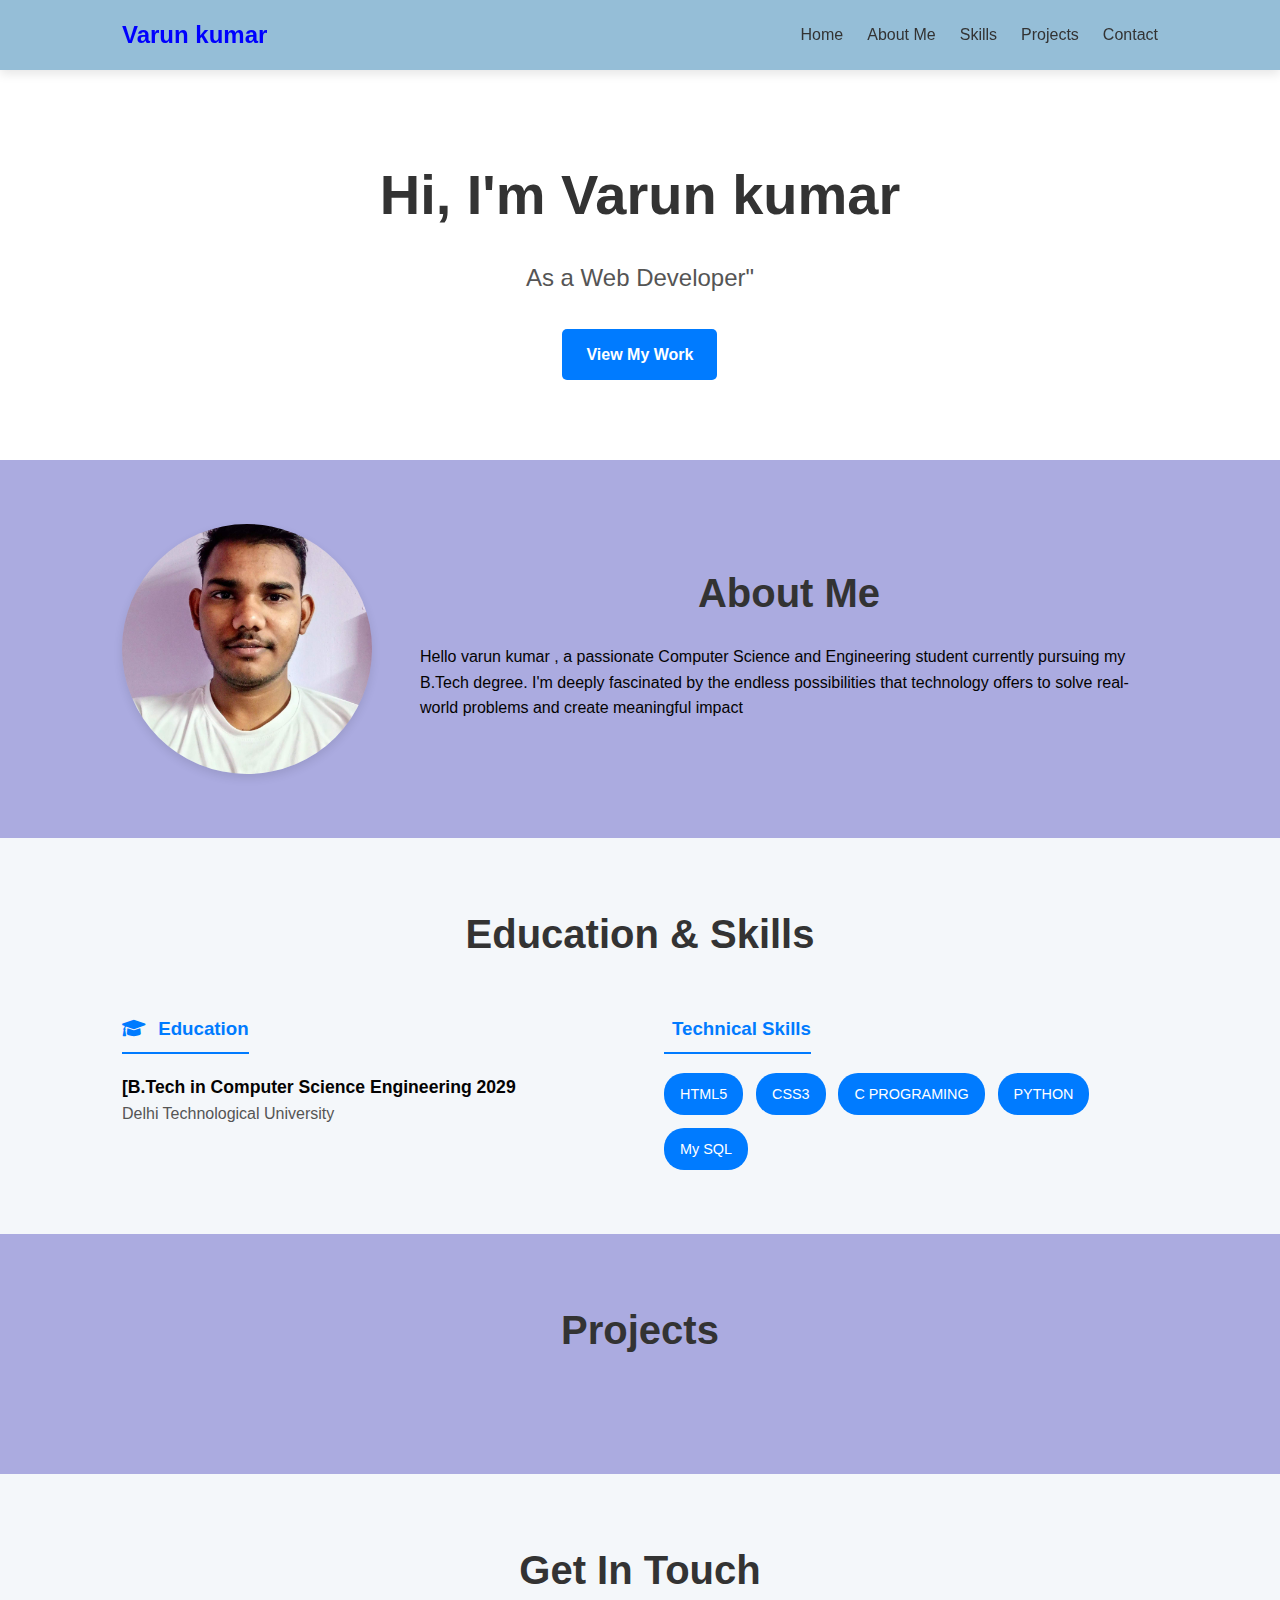
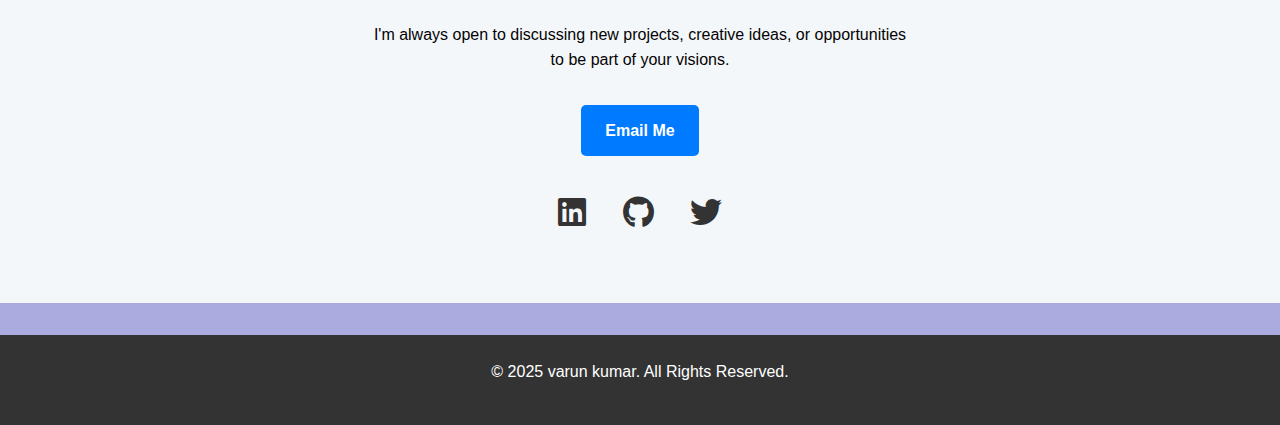
<file: index.html>
<!DOCTYPE html>
<html lang="en">
<head>
    <meta charset="UTF-8">
    <meta name="viewport" content="width=device-width, initial-scale=1.0">
    <title>varun kumar - Personal Portfolio</title>
    
    <link rel="stylesheet" href="style.css">
    
    <link rel="stylesheet" href="https://cdnjs.cloudflare.com/ajax/libs/font-awesome/6.0.0-beta3/css/all.min.css">
</head>
<body>

    <header class="header">
        <nav class="container">
            <a href="#home" class="logo">Varun kumar</a>
            <ul class="nav-links">
                <li><a href="#home">Home</a></li>
                <li><a href="#about">About Me</a></li>
                <li><a href="#skills">Skills</a></li>
                <li><a href="#projects">Projects</a></li>
                <li><a href="#contact">Contact</a></li>
            </ul>
        </nav>
    </header>

    <main>
        <section id="home" class="hero">
            <div class="container">
                <h1>Hi, I'm Varun kumar</h1>
                <p class="subtitle">As a Web Developer"</p>
                <a href="#projects" class="btn">View My Work</a>
            </div>
        </section>

        <section id="about">
            <div class="container about-content">
                <img src="varun.jpg" alt="varun kumar" class="profile-pic">
                <div class="about-text">
                    <h2>About Me</h2>
                    <p>
                        Hello varun kumar , a passionate Computer Science and Engineering student currently pursuing my B.Tech degree. I'm deeply fascinated by the endless possibilities that technology offers to solve real-world problems and create meaningful impact
                    </p>
                </div>
            </div>
        </section>

        <section id="skills" class="section-bg">
            <div class="container">
                <h2>Education & Skills</h2>
                <div class="skills-grid">
                    <div class="skills-column">
                        <h3><i class="fas fa-graduation-cap"></i> Education</h3>
                        <div class="education-item">
                            <strong>[B.Tech in Computer Science Engineering 2029</strong>
                            <p>Delhi Technological University</p>
                        </div>
                    </div>
                    
                    <div class="skills-column">
                        <h3><i class="Skill-code"></i> Technical Skills</h3>
                        <ul class="skills-list">
                            <li>HTML5</li>
                            <li>CSS3</li>
                            <li>C PROGRAMING</li>
                            <li>PYTHON</li>
                            <li>My SQL</li>
                    </div>
                </div>
            </div>
        </section>

        <section id="projects">
            <div class="container">
                <h2>Projects</h2>
                <div class="projects-grid">
                    
                    </div>
            </div>
        </section>

        <section id="contact" class="section-bg">
            <div class="container contact-content">
                <h2>Get In Touch</h2>
                <p>I'm always open to discussing new projects, creative ideas, or opportunities to be part of your visions.</p>
                <a href="mailto:varunkumar4308@gmail.com" class="btn">Email Me</a>
                
                <div class="social-links">
                    <a href="https://linkedin.com/" target="_blank" title="LinkedIn"><i class="fab fa-linkedin"></i></a>
                    <a href="https://github.com/" target="_blank" title="GitHub"><i class="fab fa-github"></i></a>
                    <a href="https://twitter.com/" target="_blank" title="Twitter"><i class="fab fa-twitter"></i></a>
                </div>
            </div>
        </section>
    </main>

    <footer>
        <div class="container">
            <p>&copy; 2025 varun kumar. All Rights Reserved.</p>
        </div>
    </footer>

</body>
</html>
</file>
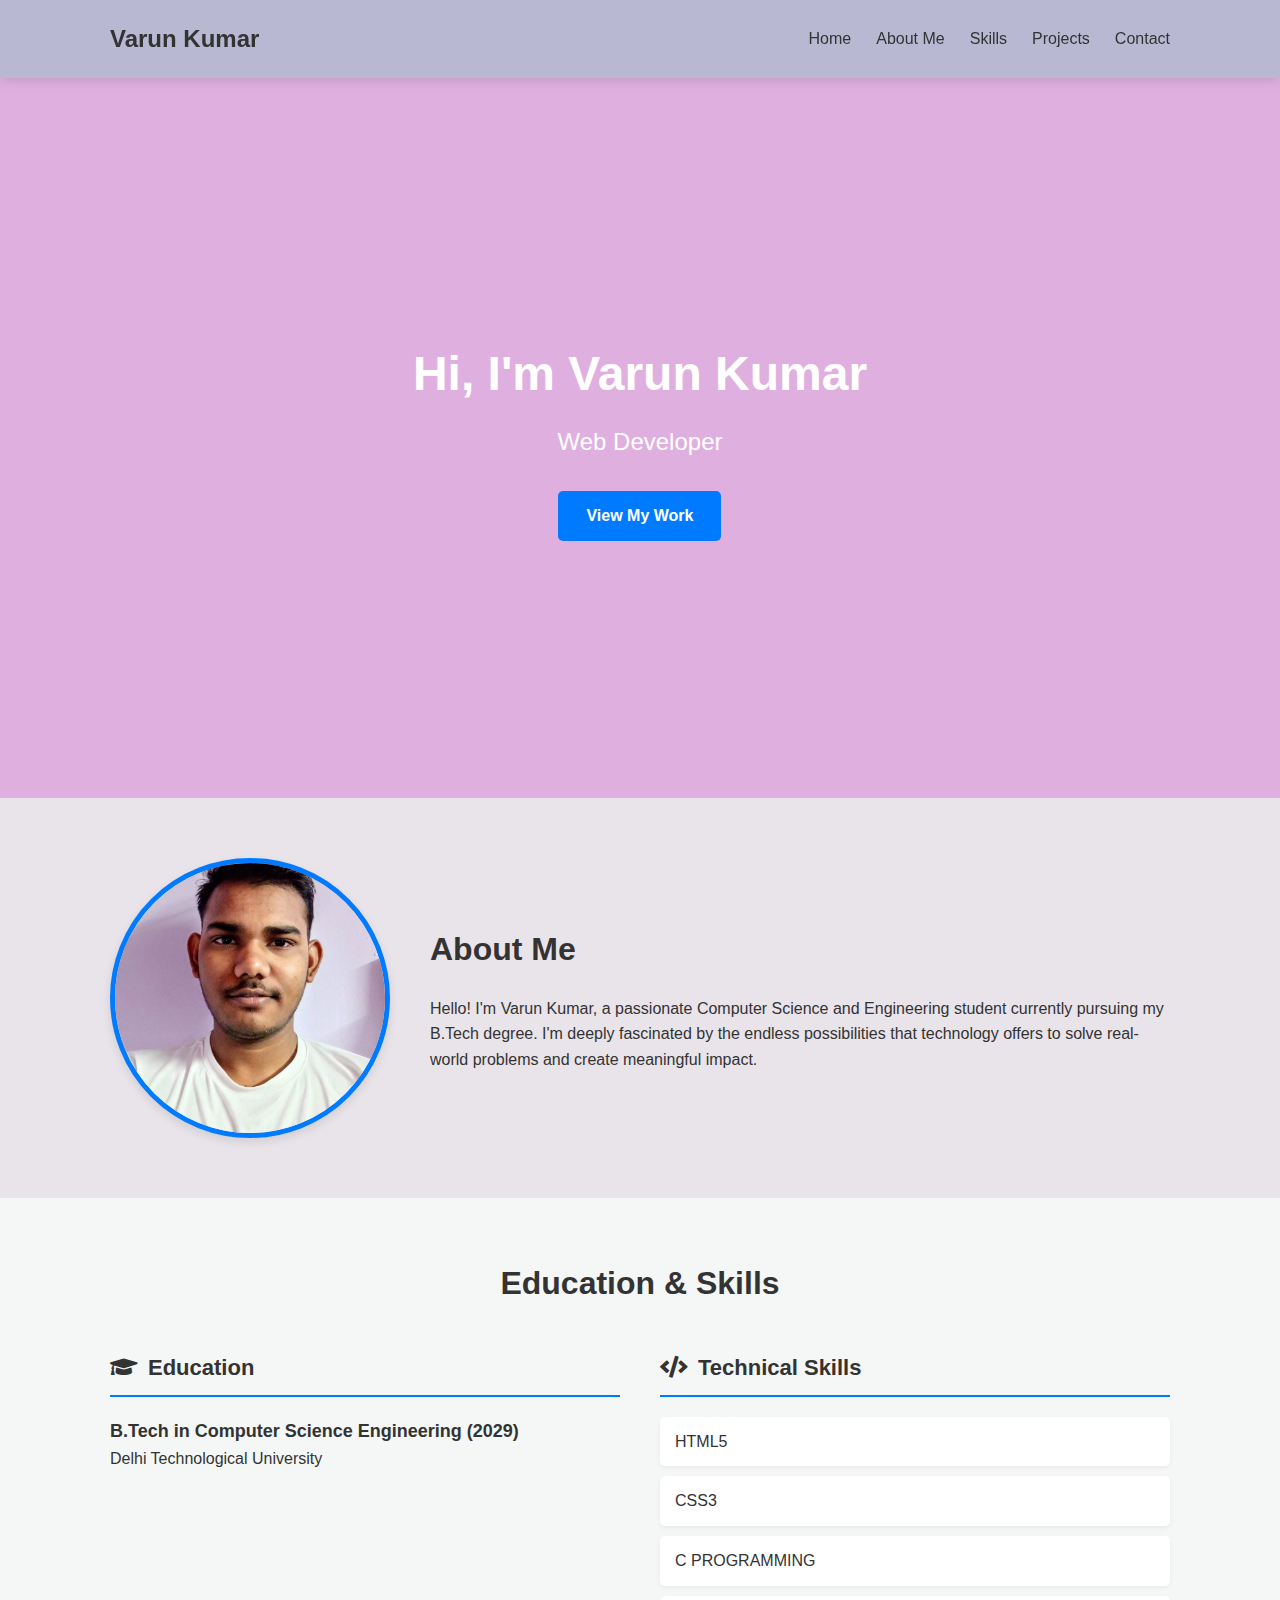
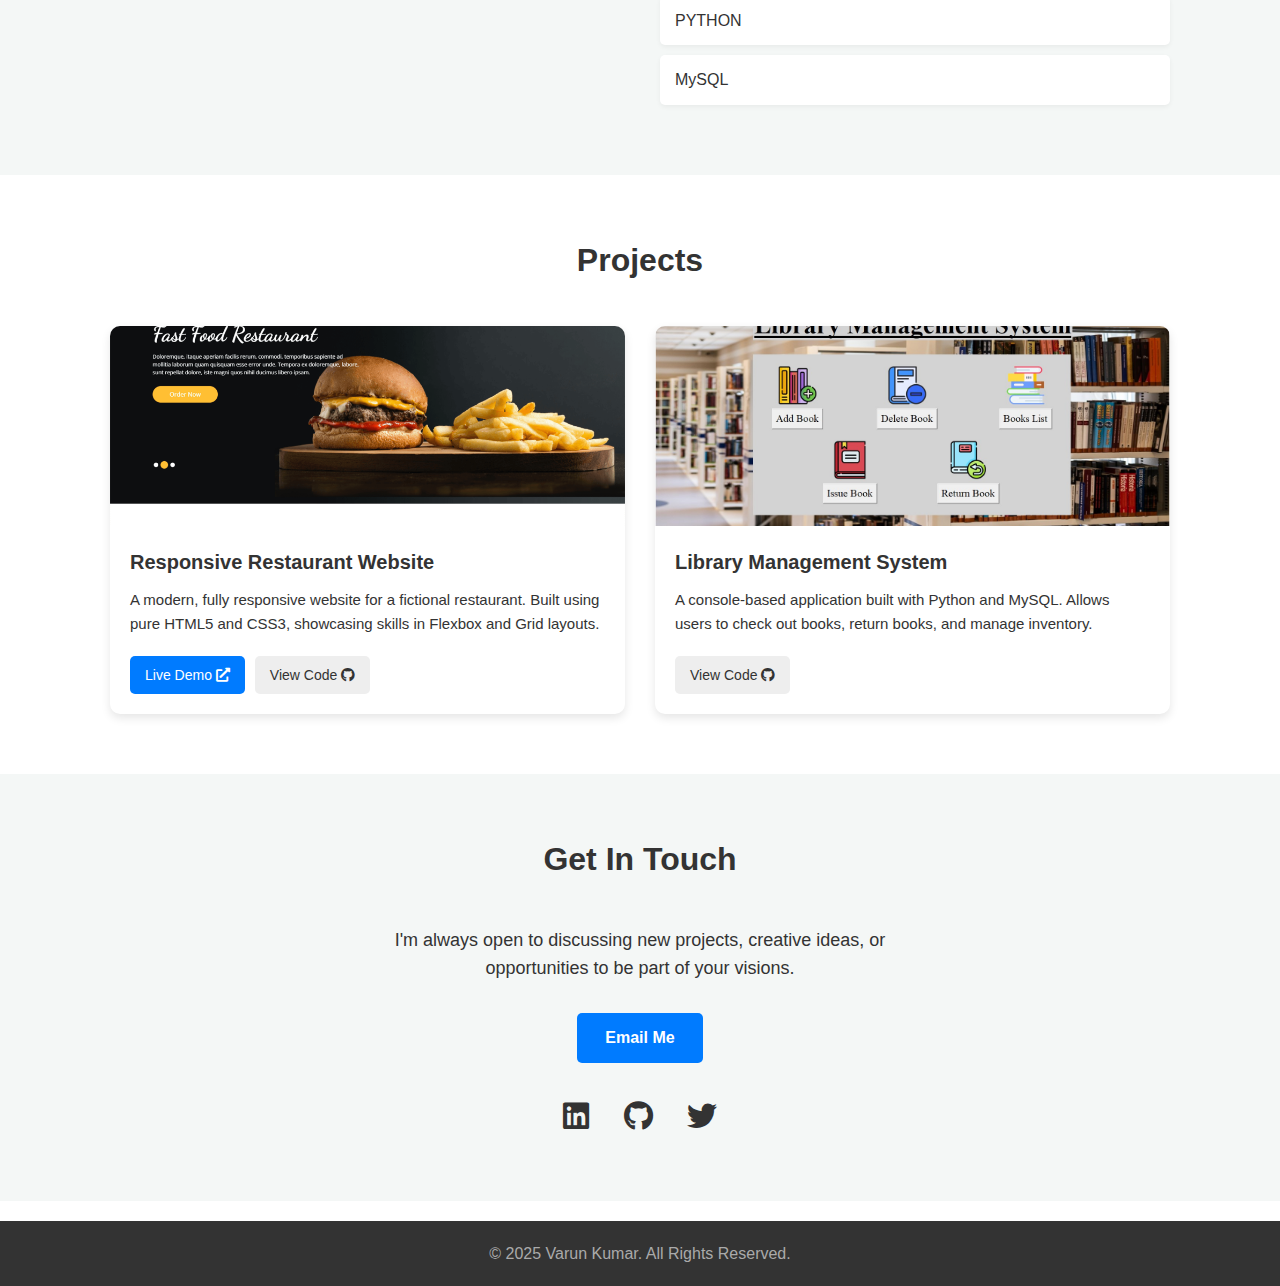
<file: 25-A06-050/index.html>
<!DOCTYPE html>
<html lang="en">
<head>
    <meta charset="UTF-8">
    <meta name="viewport" content="width=device-width, initial-scale=1.0">
    <title>Varun Kumar - Personal Portfolio</title>
    
    <link rel="stylesheet" href="style.css">
    
    <link rel="stylesheet" href="https://cdnjs.cloudflare.com/ajax/libs/font-awesome/5.15.4/css/all.min.css">
</head>
<body>

    <header class="header">
        <nav class="container">
            <a href="#home" class="logo">Varun Kumar</a>
            <ul class="nav-links">
                <li><a href="#home">Home</a></li>
                <li><a href="#about">About Me</a></li>
                <li><a href="#skills">Skills</a></li>
                <li><a href="#projects">Projects</a></li>
                <li><a href="#contact">Contact</a></li>
            </ul>
        </nav>
    </header>

    <main>
        <section id="home" class="hero">
            <div class="container">
                <h1>Hi, I'm Varun Kumar</h1>
                <p class="subtitle">Web Developer</p>
                <a href="#projects" class="btn">View My Work</a>
            </div>
        </section>

        <section id="about">
            <div class="container about-content">
                <img src="varun.jpg" alt="Varun Kumar" class="profile-pic">
                <div class="about-text">
                    <h2>About Me</h2>
                    <p>
                        Hello! I'm Varun Kumar, a passionate Computer Science and Engineering student currently pursuing my B.Tech degree. I'm deeply fascinated by the endless possibilities that technology offers to solve real-world problems and create meaningful impact.
                    </p>
                </div>
            </div>
        </section>

        <section id="skills" class="section-bg">
            <div class="container">
                <h2>Education & Skills</h2>
                <div class="skills-grid">
                    <div class="skills-column">
                        <h3><i class="fas fa-graduation-cap"></i> Education</h3>
                        <div class="education-item">
                            <strong>B.Tech in Computer Science Engineering (2029)</strong>
                            <p>Delhi Technological University</p>
                        </div>
                    </div>
                    
                    <div class="skills-column">
                        <h3><i class="fas fa-code"></i> Technical Skills</h3>
                        <ul class="skills-list">
                            <li>HTML5</li>
                            <li>CSS3</li>
                            <li>C PROGRAMMING</li>
                            <li>PYTHON</li>
                            <li>MySQL</li>
                        </ul>
                    </div>
                </div>
            </div>
        </section>

        <section id="projects">
            <div class="container">
                <h2>Projects</h2>
                <div class="projects-grid">
                    
                    <div class="project-card">
                        <img src="project1.jpg" alt="Project 1 Image">
                        <div class="project-content">
                            <h4>Responsive Restaurant Website</h4>
                            <p>A modern, fully responsive website for a fictional restaurant. Built using pure HTML5 and CSS3, showcasing skills in Flexbox and Grid layouts.</p>
                            <div class="project-links">
                                <a href="#" target="_blank" class="btn-project">Live Demo <i class="fas fa-external-link-alt"></i></a>
                                <a href="#" target="_blank" class="btn-project">View Code <i class="fab fa-github"></i></a>
                            </div>
                        </div>
                    </div>

                    <div class="project-card">
                        <img src="project2.jpg" alt="Project 2 Image">
                        <div class="project-content">
                            <h4>Library Management System</h4>
                            <p>A console-based application built with Python and MySQL. Allows users to check out books, return books, and manage inventory.</p>
                            <div class="project-links">
                                <a href="#" target="_blank" class="btn-project">View Code <i class="fab fa-github"></i></a>
                            </div>
                        </div>
                    </div>

                </div>
            </div>
        </section>

        <section id="contact" class="section-bg">
            <div class="container contact-content">
                <h2>Get In Touch</h2>
                <p>I'm always open to discussing new projects, creative ideas, or opportunities to be part of your visions.</p>
                <a href="mailto:varunkumar4308@gmail.com" class="btn">Email Me</a>
                
                <div class="social-links">
                    <a href="https://linkedin.com/" target="_blank" title="LinkedIn"><i class="fab fa-linkedin"></i></a>
                    <a href="https://github.com/" target="_blank" title="GitHub"><i class="fab fa-github"></i></a>
                    <a href="https://twitter.com/" target="_blank" title="Twitter"><i class="fab fa-twitter"></i></a>
                </div>
            </div>
        </section>
    </main>

    <footer>
        <div class="container">
            <p>&copy; 2025 Varun Kumar. All Rights Reserved.</p>
        </div>
    </footer>

</body>
</html>
</file>
<file: style.css>
:root {
    --primary-color: #007BFF;   /* A clean, professional blue */
    --secondary-color: #f4f7fa; /* Light grey background for sections */
    --dark-color: #333;         /* Main text color */
    --light-color: #fff;        /* White for cards and headers */
    --shadow: 0 4px 10px rgba(0,0,0,0.1);
}

* {
    margin: 0;
    padding: 0;
    box-sizing: border-box;
}

html {
    scroll-behavior: smooth; /* For smooth scrolling */
}

body {
    font-family: 'Helvetica Neue', Arial, sans-serif; /* Consistent typography (Instruction 3) */
    line-height: 1.6;
    background-color:rgb(171, 171, 224);
    color: rgb(4, 3, 3);
}

.container {
    max-width: 1100px;
    margin: 0 auto;
    padding: 0 2rem;
}

section {
    padding: 4rem 0;
}

.section-bg {
    background-color: var(--secondary-color);
}

h1, h2, h3 {
    margin-bottom: 1.2rem;
    color: var(--dark-color);
}

h2 {
    font-size: 2.5rem;
    text-align: center;
}

p {
    margin-bottom: 1rem;
}

/* ======== HEADER / NAVIGATION ======== */
.header {
    background-color:rgb(149, 190, 215);
    box-shadow: var(--shadow);
    position: sticky;
    top: 0;
    z-index: 100;
}

.header nav {
    display: flex;
    justify-content: space-between;
    align-items: center;
    height: 70px;
}

.logo {
    font-size: 1.5rem;
    font-weight: bold;
    color: blue;
    text-decoration: none;
}

.nav-links {
    display: flex;
    list-style: none;
}

.nav-links li {
    margin-left: 1.5rem;
}

.nav-links a {
    text-decoration: none;
    color: var(--dark-color);
    font-weight: 500;
    transition: color 0.3s ease;
}

.nav-links a:hover {
    color: var(--primary-color);
}

/* ======== UTILITY / BUTTONS ======== */
.btn {
    display: inline-block;
    background: var(--primary-color);
    color: var(--light-color);
    padding: 0.8rem 1.5rem;
    border-radius: 5px;
    text-decoration: none;
    font-weight: bold;
    transition: background-color 0.3s ease;
}

.btn:hover {
    background: #0056b3; /* Darker blue on hover */
}

.btn-secondary {
    display: inline-block;
    background: var(--secondary-color);
    color: var(--dark-color);
    padding: 0.5rem 1rem;
    border-radius: 5px;
    text-decoration: none;
    font-weight: 500;
    border: 1px solid #ccc;
    margin-right: 0.5rem;
    transition: background-color 0.3s ease;
}

.btn-secondary:hover {
    background-color: #e2e6ea;
}


/* ======== HOME SECTION ======== */
.hero {
    background-color:white;
    min-height: calc(50vh - 60px); /* Full height minus header */
    display: flex;
    flex-direction: column;
    justify-content: center;
    align-items: center;
    text-align: center;
    padding: 0 1rem;
}

.hero h1 {
    font-size: 3.5rem;
}

.hero .subtitle {
    font-size: 1.5rem;
    color: #555;
    margin-bottom: 2rem;
}

/* ======== ABOUT ME SECTION ======== */
.about-content {
    display: flex;
    align-items: center;
    gap: 3rem;
}

.profile-pic {
    width: 250px;
    height: 250px;
    border-radius: 50%; /* Makes the image round */
    object-fit: cover; /* Prevents image from stretching */
    box-shadow: var(--shadow);
}

.about-text {
    flex: 1;
}

/* ======== SKILLS SECTION ======== */
.skills-grid {
    display: grid;
    grid-template-columns: 1fr 1fr;
    gap: 3rem;
    margin-top: 3rem;
}

.skills-column h3 {
    color: var(--primary-color);
    border-bottom: 2px solid var(--primary-color);
    padding-bottom: 0.5rem;
    display: inline-block;
}

.skills-column h3 i {
    margin-right: 0.5rem;
}

.education-item {
    margin-bottom: 1.5rem;
}

.education-item strong {
    font-size: 1.1rem;
}

.education-item p {
    color: #555;
    margin-bottom: 0;
}

.skills-list {
    list-style: none;
    display: flex;
    flex-wrap: wrap;
    gap: 0.8rem;
}

.skills-list li {
    background-color: var(--primary-color);
    color: var(--light-color);
    padding: 0.6rem 1rem;
    border-radius: 20px;
    font-size: 0.9rem;
    font-weight: 500;
}

/* ======== PROJECTS SECTION ======== */
.projects-grid {
    display: grid;
    grid-template-columns: repeat(auto-fit, minmax(300px, 1fr));
    gap: 2rem;
    margin-top: 3rem;
}

.project-card {
    background: var(--light-color);
    border-radius: 8px;
    box-shadow: var(--shadow);
    overflow: hidden; /* Ensures image fits */
    transition: transform 0.3s ease, box-shadow 0.3s ease;
}

.project-card:hover {
    transform: translateY(-5px);
    box-shadow: 0 8px 15px rgba(0,0,0,0.15);
}

.project-card img {
    width: 100%;
    height: 200px; /* Consistent image height */
    object-fit: cover; /* Scales image to fit */
}

.project-info {
    padding: 1.5rem;
}

.project-info h3 {
    font-size: 1.25rem;
}

/* ======== CONTACT SECTION ======== */
.contact-content {
    text-align: center;
    max-width: 600px;
    margin: 0 auto;
}

.contact-content .btn {
    margin: 1rem 0 2rem 0;
}

.social-links a {
    font-size: 2rem;
    color: var(--dark-color);
    margin: 0 1rem;
    transition: color 0.3s ease;
}

.social-links a:hover {
    color: var(--primary-color);
}

/* ======== FOOTER ======== */
footer {
    background-color: var(--dark-color);
    color: var(--light-color);
    text-align: center;
    padding: 1.5rem 0;
    margin-top: 2rem;
}

/* ======== RESPONSIVENESS (for mobile) ======== */
@media(max-width: 768px) {
    .header nav {
        flex-direction: column;
        height: auto;
        padding: 1rem 0;
    }
    
    .nav-links {
        flex-direction: column;
        text-align: center;
        width: 100%;
        margin-top: 1rem;
    }

    .nav-links li {
        margin: 0.5rem 0;
    }

    .hero h1 {
        font-size: 2.5rem;
    }

    .hero .subtitle {
        font-size: 1.2rem;
    }

    .about-content {
        flex-direction: column;
        text-align: center;
    }

    .skills-grid {
        grid-template-columns: 1fr;
    }
}
</file>
<file: 25-A06-050/style.css>
/* === 1. GLOBAL STYLES & VARIABLES === */
:root {
    --primary-color: #007BFF;
    --secondary-color: #f4f7f6; 
    --dark-color: #333;
    --light-color: #fff;
    --shadow: 0 4px 10px rgba(0, 0, 0, 0.1);
}

* {
    margin: 0;
    padding: 0;
    box-sizing: border-box;
}

body {
    font-family: -apple-system, BlinkMacSystemFont, "Segoe UI", Roboto, Helvetica, Arial, sans-serif;
    line-height: 1.6;
    color: var(--dark-color);
    background-color: var(--light-color);
    scroll-behavior: smooth; /* For smooth scrolling when clicking nav links */
}

.container {
    max-width: 1100px;
    margin: 0 auto;
    padding: 0 20px;
}

/* === 2. UTILITY CLASSES === */
.btn {
    display: inline-block;
    padding: 12px 28px;
    background: var(--primary-color);
    color: var(--light-color);
    text-decoration: none;
    border-radius: 5px;
    font-weight: bold;
    transition: all 0.3s ease;
}

.btn:hover {
    background: #0056b3; /* Darker blue on hover */
    transform: translateY(-2px);
}

.section-bg {
    background-color: var(--secondary-color);
    padding: 60px 0;
}

h2 {
    font-size: 32px;
    text-align: center;
    margin-bottom: 40px;
    color: var(--dark-color);
}

/* === 3. HEADER & NAVIGATION === */
.header {
    background: rgb(184, 184, 211);
    padding: 20px 0;
    position: sticky; /* Makes the navbar stay at the top */
    top: 0;
    z-index: 100;
    box-shadow: var(--shadow);
}

.header .container {
    display: flex;
    justify-content: space-between;
    align-items: center;
}

.logo {
    font-size: 24px;
    font-weight: 700;
    color: var(--dark-color);
    text-decoration: none;
}

.nav-links {
    display: flex;
    list-style: none;
}

.nav-links li {
    margin-left: 25px;
}

.nav-links a {
    text-decoration: none;
    color: var(--dark-color);
    font-weight: 500;
    padding-bottom: 5px;
    transition: all 0.3s ease;
}

.nav-links a:hover {
    color: var(--primary-color);
    border-bottom: 2px solid var(--primary-color);
}

/* === 4. HERO SECTION (#home) === */
.hero {
    height: 80vh;
    display: flex;
    flex-direction: column;
    justify-content: center;
    align-items: center;
    text-align: center;
    background: rgb(223, 176, 223); /* Dark background for contrast */
    color: var(--light-color);
    padding: 0 20px;
}

.hero h1 {
    font-size: 48px;
    margin-bottom: 10px;
}

.hero .subtitle {
    font-size: 24px;
    font-weight: 300;
    margin-bottom: 30px;
}

/* === 5. ABOUT SECTION (#about) === */
#about {
    padding: 60px 0;
     background: #e9e3ea;
}

.about-content {
    display: flex;
    align-items: center;
    gap: 40px;
}

.profile-pic {
    width: 280px;
    height: 280px;
    border-radius: 50%;
    object-fit: cover; /* Ensures image isn't stretched */
    border: 5px solid var(--primary-color);
    box-shadow: var(--shadow);
}

.about-text {
    flex: 1;
}

.about-text h2 {
    text-align: left;
    margin-bottom: 20px;
}

/* === 6. SKILLS SECTION (#skills) === */
.skills-grid {
    display: grid;
    grid-template-columns: 1fr 1fr;
    gap: 40px;
    margin-top: 30px;
}

.skills-column h3 {
    display: flex;
    align-items: center;
    gap: 10px;
    font-size: 22px;
    border-bottom: 2px solid var(--primary-color);
    padding-bottom: 10px;
    margin-bottom: 20px;
}

.education-item strong {
    font-size: 18px;
}

.skills-list {
    list-style: none;
}

.skills-list li {
    background: var(--light-color);
    padding: 12px 15px;
    margin-bottom: 10px;
    border-radius: 5px;
    box-shadow: 0 2px 5px rgba(0,0,0,0.05);
    font-weight: 500;
}

/* === 7. PROJECTS SECTION (#projects) === */
#projects {
    padding: 60px 0;
}

.projects-grid {
    display: grid;
    /* This makes the grid responsive: 2 columns on medium screens, 1 on small */
    grid-template-columns: repeat(auto-fit, minmax(300px, 1fr));
    gap: 30px;
    margin-top: 30px;
}

.project-card {
    background: var(--light-color);
    border-radius: 10px;
    box-shadow: var(--shadow);
    overflow: hidden; /* Keeps image corners rounded */
    display: flex;
    flex-direction: column;
    transition: transform 0.3s ease;
}

.project-card:hover {
    transform: translateY(-5px);
}

.project-card img {
    width: 100%;
    height: 200px;
    object-fit: cover;
}

.project-content {
    padding: 20px;
    flex-grow: 1; /* Makes card content fill the space */
    display: flex;
    flex-direction: column;
}

.project-content h4 {
    font-size: 20px;
    margin-bottom: 10px;
}

.project-content p {
    font-size: 15px;
    margin-bottom: 20px;
    flex-grow: 1; /* Pushes links to the bottom */
}

.project-links {
    display: flex;
    gap: 10px;
}

.btn-project {
    text-decoration: none;
    padding: 8px 15px;
    border-radius: 5px;
    font-size: 14px;
    font-weight: 500;
    transition: all 0.3s ease;
}

.btn-project:first-child { /* Live Demo button */
    background: var(--primary-color);
    color: var(--light-color);
}

.btn-project:last-child { /* View Code button */
    background: #eee;
    color: var(--dark-color);
}

.btn-project:last-child:hover {
    background: #ddd;
}

/* === 8. CONTACT SECTION (#contact) === */
.contact-content {
    text-align: center;
    max-width: 600px;
    margin: 0 auto;
}

.contact-content p {
    font-size: 18px;
    margin-bottom: 30px;
}

.social-links {
    margin-top: 30px;
}

.social-links a {
    font-size: 30px;
    margin: 0 15px;
    color: var(--dark-color);
    transition: all 0.3s ease;
}

.social-links a:hover {
    color: var(--primary-color);
    transform: translateY(-3px);
}

/* === 9. FOOTER === */
footer {
    background: var(--dark-color);
    color: #aaa;
    text-align: center;
    padding: 20px 0;
    margin-top: 20px;
}

/* === 10. RESPONSIVENESS (for Mobile) === */
@media (max-width: 768px) {
    .header .container {
        flex-direction: column;
        gap: 10px;
    }

    .nav-links {
        padding-top: 10px;
    }
    
    .hero h1 {
        font-size: 36px;
    }

    .hero .subtitle {
        font-size: 20px;
    }

    .about-content {
        flex-direction: column;
        text-align: center;
    }

    .about-text h2 {
        text-align: center;
    }

    .skills-grid {
        grid-template-columns: 1fr;
    }
}
</file>
